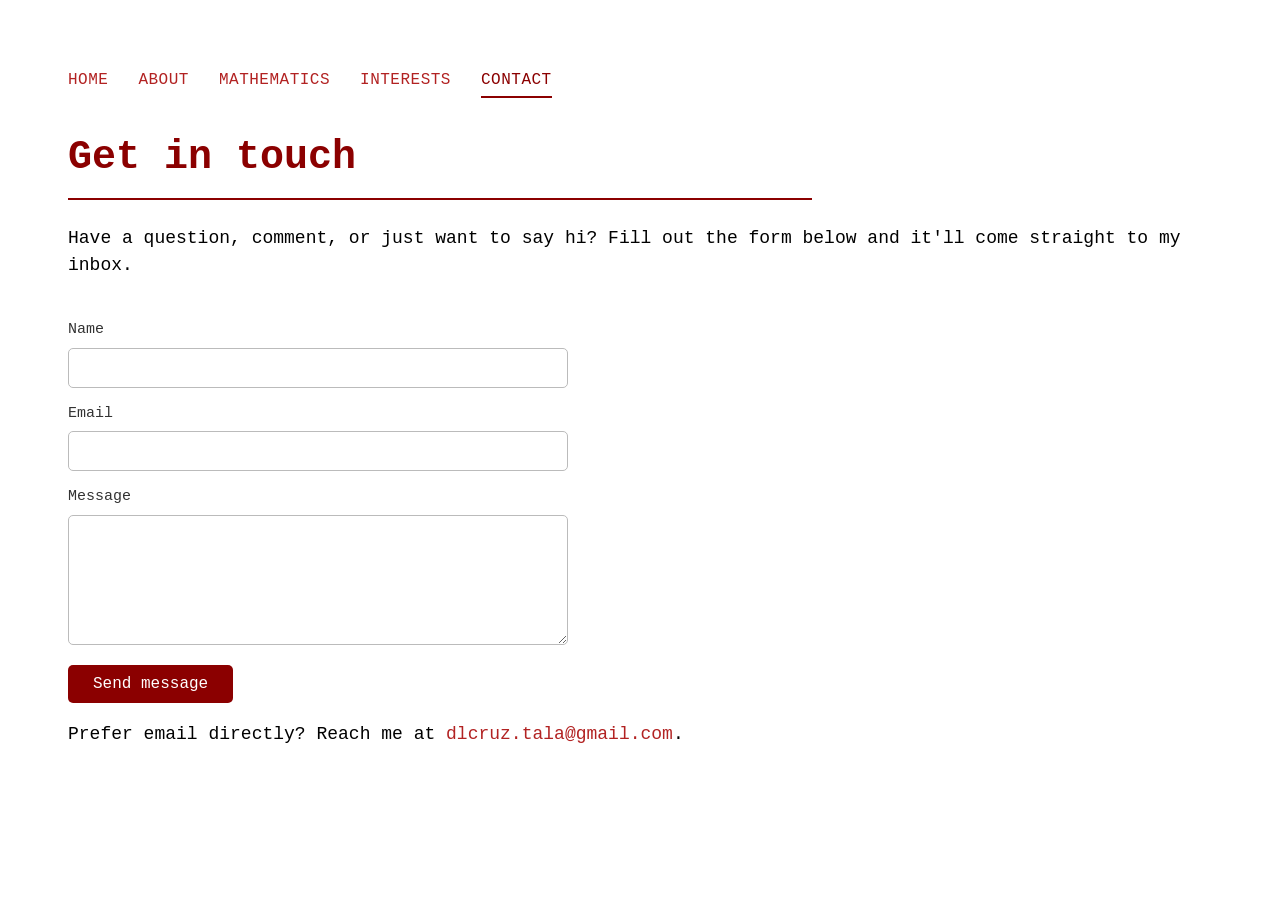
<file: contact.html>
<!DOCTYPE html>
<html lang="en">
<head>
    <meta charset="UTF-8">
    <meta name="viewport" content="width=device-width, initial-scale=1.0">
    <title>Tala De La Cruz | Contact</title>
    <meta name="description" content="Get in touch with Tala De La Cruz via email or contact form.">
    <link rel="canonical" href="https://tcruz.com/contact.html">
 
    <meta property="og:type" content="website">
    <meta property="og:title" content="Contact | Tala De La Cruz">
    <meta property="og:description" content="Get in touch with Tala De La Cruz via email or contact form.">
    <meta property="og:url" content="https://tcruz.com/contact.html">
    <meta property="og:image" content="https://tcruz.com/T.Cruz.jpg">
    <meta property="og:site_name" content="Tala De La Cruz">

    <link rel="stylesheet" href="style.css">
</head>
<body>
    <nav class="site-nav">
        <a href="index.html">Home</a>
        <a href="about.html">About</a>
        <a href="mathematics.html">Mathematics</a>
        <a href="interests.html">Interests</a>
        <a href="contact.html" class="active">Contact</a>
    </nav>
    <h1>Get in touch</h1>
    <p>
        Have a question, comment, or just want to say hi? Fill out the form below and it'll come straight to my inbox.
    </p>

    <form class="contact-form" action="https://formspree.io/f/xeeywowz" method="POST">
        <label for="name">Name</label>
        <input type="text" id="name" name="name" required>

        <label for="email">Email</label>
        <input type="email" id="email" name="_replyto" required>

        <label for="message">Message</label>
        <textarea id="message" name="message" rows="6" required></textarea>

        <button type="submit">Send message</button>
    </form>

    <p>
        Prefer email directly? Reach me at
        <a target="_blank" href="mailto:dlcruz.tala@gmail.com">dlcruz.tala@gmail.com</a>.
    </p>
</body>
</html>
</file>
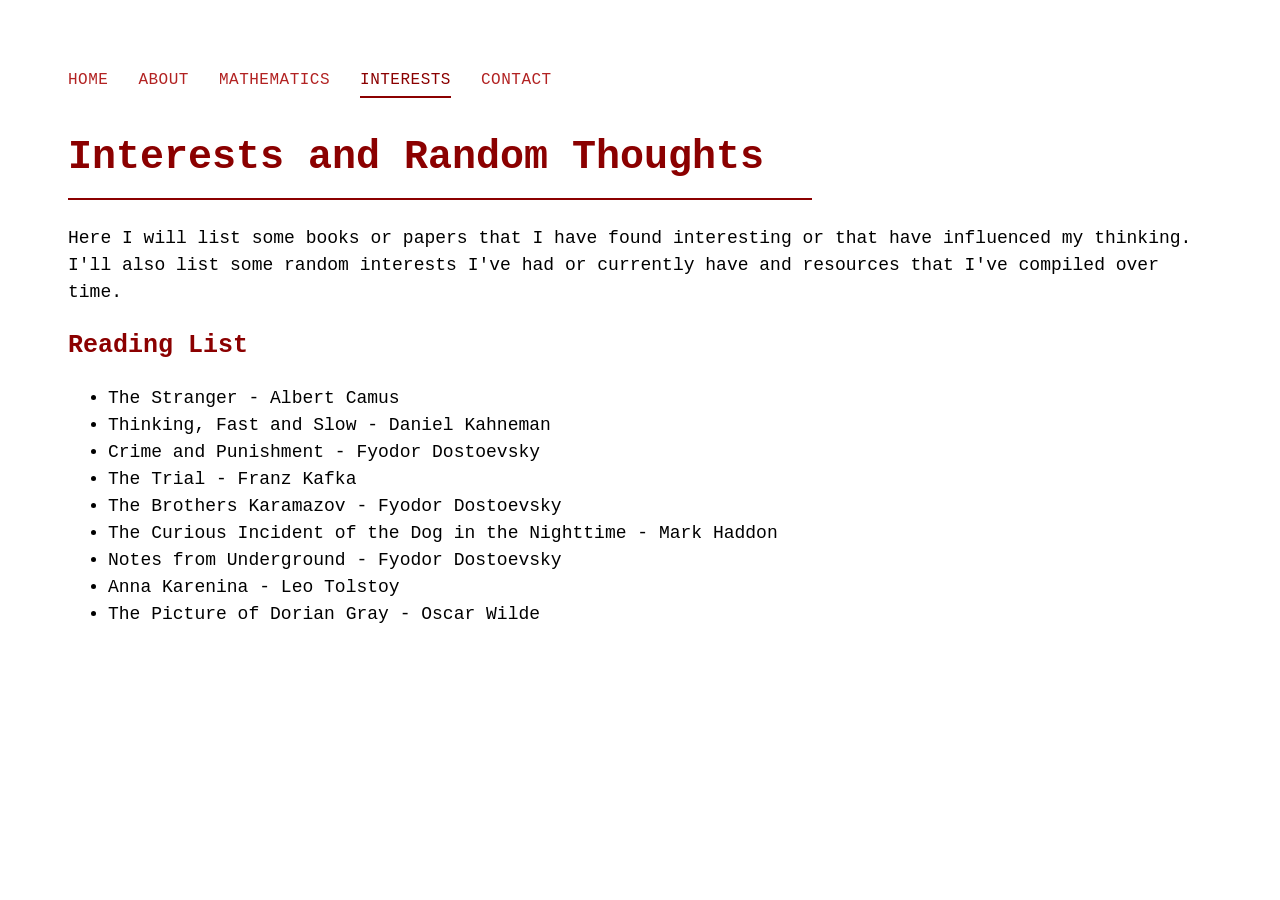
<file: interests.html>
<!DOCTYPE html>
<html lang="en">
<head>
    <meta charset="UTF-8">
    <meta name="viewport" content="width=device-width, initial-scale=1.0">
    <title>Tala De La Cruz | Interests & Random Thoughts</title>
    <meta name="description" content="Personal interests, curiosities, and random thoughts from Tala De La Cruz.">
    <link rel="canonical" href="https://tcruz.com/interests.html">
 
    <meta property="og:type" content="website">
    <meta property="og:title" content="Interests & Random Thoughts | Tala De La Cruz">
    <meta property="og:description" content="Personal interests, curiosities, and random thoughts from Tala De La Cruz.">
    <meta property="og:url" content="https://tcruz.com/interests.html">
    <meta property="og:image" content="https://tcruz.com/T.Cruz.jpg">
    <meta property="og:site_name" content="Tala De La Cruz">

    <link rel="stylesheet" href="style.css">
</head>
<body>
    <nav class="site-nav">
        <a href="index.html">Home</a>
        <a href="about.html">About</a>
        <a href="mathematics.html">Mathematics</a>
        <a href="interests.html" class="active">Interests</a>
        <a href="contact.html">Contact</a>
    </nav>
    <h1>Interests and Random Thoughts</h1>
    <p> Here I will list some books or papers that I have found interesting or that have influenced my thinking. I'll also list some 
        random interests I've had or currently have and resources that I've compiled over time. 
    </p> 
    <h2>
        Reading List
    </h2>
    <p>
        <ul>
            <li>The Stranger - Albert Camus</li>
            <li>Thinking, Fast and Slow - Daniel Kahneman</li>
            <li>Crime and Punishment - Fyodor Dostoevsky</li>
            <li>The Trial - Franz Kafka</li>
            <li>The Brothers Karamazov - Fyodor Dostoevsky</li>
            <li>The Curious Incident of the Dog in the Nighttime - Mark Haddon</li>
            <li>Notes from Underground - Fyodor Dostoevsky</li>
            <li>Anna Karenina - Leo Tolstoy</li>
            <li>The Picture of Dorian Gray - Oscar Wilde</li>
        </ul>
    </p>
</body>
</html>
</file>
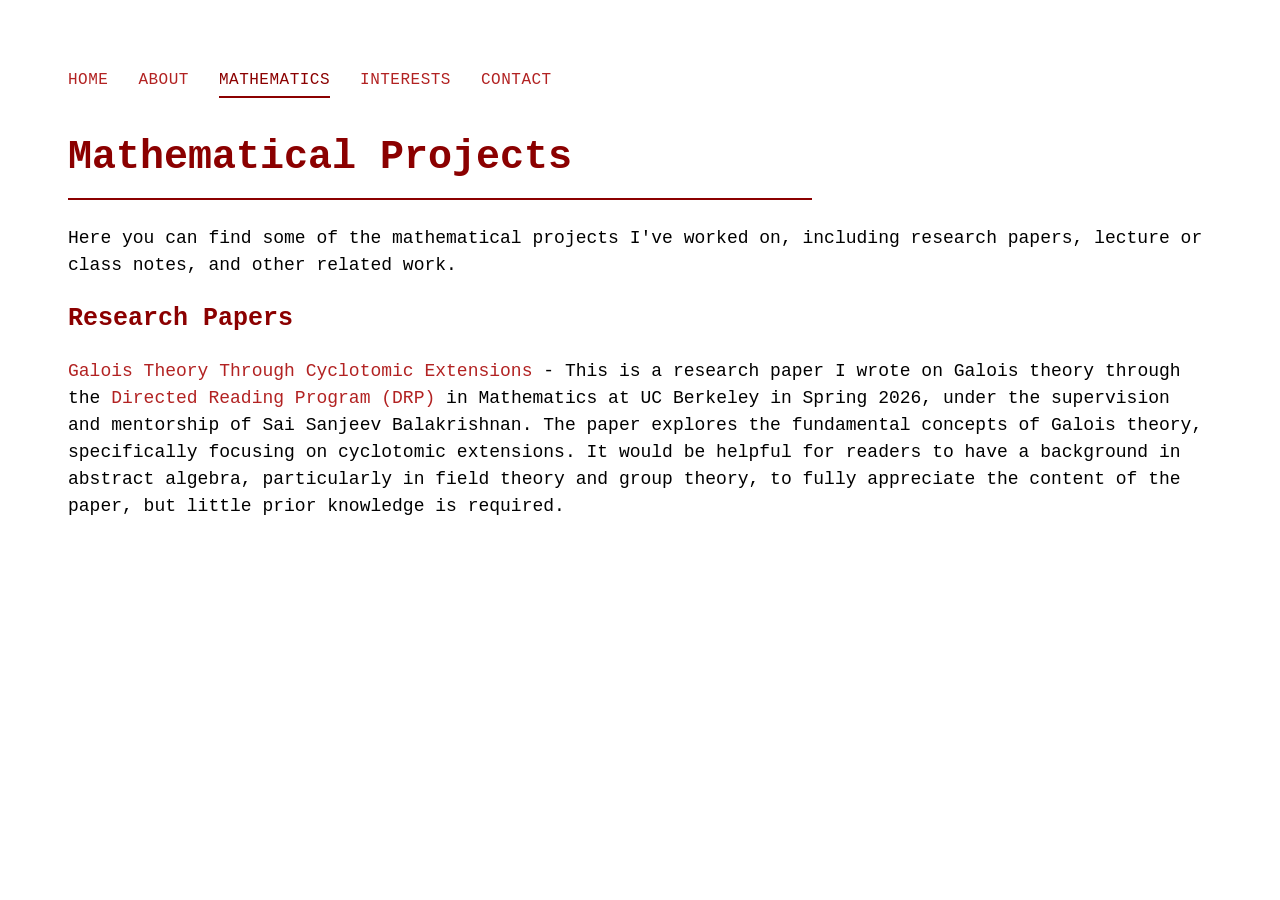
<file: mathematics.html>
<!DOCTYPE html>
<html lang="en">
<head>
    <meta charset="UTF-8">
    <meta name="viewport" content="width=device-width, initial-scale=1.0">
    <title>Tala De La Cruz | Mathematical Projects</title>
    <meta name="description" content="Research papers, class notes, and mathematical projects by Tala De La Cruz, including work on Galois theory and cyclotomic extensions.">
    <link rel="canonical" href="https://tcruz.com/mathematics.html">
 
    <meta property="og:type" content="website">
    <meta property="og:title" content="Mathematical Projects | Tala De La Cruz">
    <meta property="og:description" content="Research papers, class notes, and mathematical projects, including work on Galois theory and cyclotomic extensions.">
    <meta property="og:url" content="https://tcruz.com/mathematics.html">
    <meta property="og:image" content="https://tcruz.com/T.Cruz.jpg">
    <meta property="og:site_name" content="Tala De La Cruz">

    <link rel="stylesheet" href="style.css">
</head>
<body>
    <nav class="site-nav">
        <a href="index.html">Home</a>
        <a href="about.html">About</a>
        <a href="mathematics.html" class="active">Mathematics</a>
        <a href="interests.html">Interests</a>
        <a href="contact.html">Contact</a>
    </nav>
    <h1>Mathematical Projects</h1>
    <p> Here you can find some of the mathematical projects I've worked on, including research papers, lecture or class notes, and other 
        related work.
    </p> 
    <h2>
        Research Papers
    </h2>
    <p>
        <a href = "Galois Theory Through Cyclotomic Extensions.pdf" target="_blank"> Galois Theory Through Cyclotomic Extensions </a> - This is a research paper I wrote on Galois theory through the 
        <a href = "https://wp.math.berkeley.edu/drp/" target="_blank"> Directed Reading Program (DRP)</a> in Mathematics at UC Berkeley in Spring 2026, under the supervision and 
        mentorship of Sai Sanjeev Balakrishnan. The paper explores the fundamental concepts of Galois theory, specifically focusing on cyclotomic extensions. It would be helpful for
        readers to have a background in abstract algebra, particularly in field theory and group theory, to fully appreciate the content of the paper, but little prior knowledge is required.
    </p>
</body>
</html>
</file>
<file: style.css>
body {
    background: white;
    /* font-family: 'American Typewriter', Helvetica, monospace; */
    font-family: Courier, Helvetica, monospace;
    margin: 0.5in;
    padding: 20px;
    font-size: 18px;
    line-height: 1.5;
    animation: fadeIn 0.4s ease-in-out;
}
@keyframes fadeIn {
    from {
        opacity: 0;
        transform: translateY(8px);
    }
    to {
        opacity: 1;
        transform: translateY(0);
    }
}


.site-nav {
    display: flex;
    gap: 30px;
    margin-bottom: 30px;
}

.site-nav a {
    position: relative;
    font-size: 16px;
    letter-spacing: 0.5px;
    text-transform: uppercase;
    padding-bottom: 4px;
}

.site-nav a::after {
    content: "";
    position: absolute;
    left: 0;
    bottom: -2px;
    width: 0;
    height: 2px;
    background-color: #8B0000;
    transition: width 0.25s ease;
}

.site-nav a:hover::after {
    width: 100%;
}

.site-nav a.active {
    color: #8B0000;
    border-bottom: 2px solid #8B0000;
}

.site-nav a.active::after {
    width: 0;
}

h1 {
    color: #8B0000;
    font-size: 40px;
    margin-right: 35%;
    border-bottom: 2px solid #8B0000;
    padding-bottom: 10px;
    margin-bottom: 25px;
}


 h2 {
    color: #8B0000;
    /* margin-top: 20px; */
    font-size: 25px;
}

a {
    color: #b22222;
    text-decoration: none;
    transition: 0.2s;
}

a:hover {
    color: red;
    text-decoration: underline;
}

.photos img {
    width: 28%;
    max-width: 100%;
    float: right;
    margin: 0 0 10px 10px;
    border-radius: 10px;
    padding-left: 50px;
    transition: transform 0.3s ease;
}

.photos img:hover {
    transform: scale(1.03);
}

.site-footer {
    margin-top: 50px;
}

.footer-divider {
    border: none;
    border-top: 1px solid #bbb;
    margin-bottom: 20px;
}

.footnote {
    font-size: 0.9rem;
    color: #666;
}

.contact-form {
    display: flex;
    flex-direction: column;
    max-width: 500px;
    margin-top: 25px;
}

.contact-form label {
    font-size: 15px;
    margin-bottom: 6px;
    margin-top: 15px;
    color: #333;
}

.contact-form input,
.contact-form textarea {
    font-family: Courier, Helvetica, monospace;
    font-size: 16px;
    padding: 10px;
    border: 1px solid #bbb;
    border-radius: 5px;
    transition: border-color 0.2s ease, box-shadow 0.2s ease;
}

.contact-form input:focus,
.contact-form textarea:focus {
    outline: none;
    border-color: #8B0000;
    box-shadow: 0 0 0 2px rgba(139, 0, 0, 0.15);
}

.contact-form button {
    margin-top: 20px;
    align-self: flex-start;
    background: #8B0000;
    color: white;
    font-family: Courier, Helvetica, monospace;
    font-size: 16px;
    border: none;
    padding: 10px 25px;
    border-radius: 5px;
    cursor: pointer;
    transition: background 0.2s ease, transform 0.1s ease;
}

.contact-form button:hover {
    background: #b22222;
}

.contact-form button:active {
    transform: scale(0.97);
}
/* .photos {
    display:grid;
    grid-template-colomns:
} */
</file>
